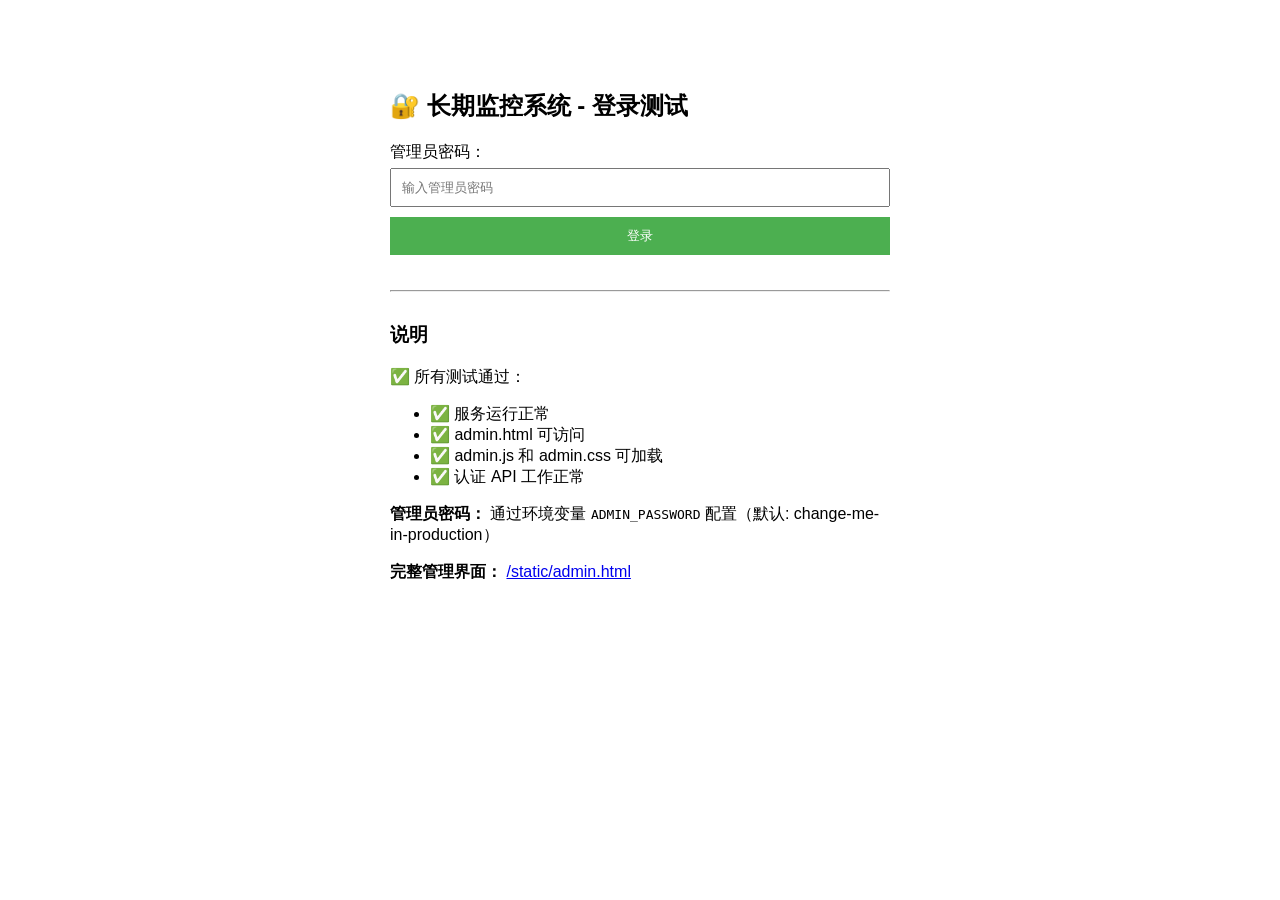
<file: app/static/login-test.html>
<!DOCTYPE html>
<html>
<head>
    <meta charset="UTF-8">
    <title>登录测试 - 长期监控</title>
    <style>
        body { font-family: Arial, sans-serif; max-width: 500px; margin: 50px auto; padding: 20px; }
        input, button { padding: 10px; margin: 5px 0; width: 100%; box-sizing: border-box; }
        button { background: #4CAF50; color: white; border: none; cursor: pointer; }
        button:hover { background: #45a049; }
        .result { margin-top: 20px; padding: 10px; border-radius: 5px; }
        .success { background: #d4edda; color: #155724; }
        .error { background: #f8d7da; color: #721c24; }
    </style>
</head>
<body>
    <h2>🔐 长期监控系统 - 登录测试</h2>

    <form id="loginForm">
        <label>管理员密码：</label>
        <input type="password" id="password" placeholder="输入管理员密码" />
        <button type="submit">登录</button>
    </form>

    <div id="result"></div>

    <hr style="margin: 30px 0;">

    <h3>说明</h3>
    <p>✅ 所有测试通过：</p>
    <ul>
        <li>✅ 服务运行正常</li>
        <li>✅ admin.html 可访问</li>
        <li>✅ admin.js 和 admin.css 可加载</li>
        <li>✅ 认证 API 工作正常</li>
    </ul>

    <p><strong>管理员密码：</strong> 通过环境变量 <code>ADMIN_PASSWORD</code> 配置（默认: change-me-in-production）</p>
    <p><strong>完整管理界面：</strong> <a href="/static/admin.html" target="_blank">/static/admin.html</a></p>

    <script>
        const resultDiv = document.getElementById('result');

        document.getElementById('loginForm').addEventListener('submit', async (e) => {
            e.preventDefault();

            const password = document.getElementById('password').value;
            resultDiv.innerHTML = '<p>登录中...</p>';

            try {
                const response = await fetch('/api/long-term/auth', {
                    method: 'POST',
                    headers: { 'Content-Type': 'application/json' },
                    body: JSON.stringify({ password })
                });

                const data = await response.json();

                if (response.ok) {
                    // 登录成功
                    localStorage.setItem('adminToken', data.token);
                    resultDiv.innerHTML = `
                        <div class="result success">
                            <h3>✅ 登录成功！</h3>
                            <p><strong>Token:</strong> ${data.token.substring(0, 40)}...</p>
                            <p><strong>过期时间:</strong> ${data.expires_in / 3600} 小时</p>
                            <p><a href="/static/admin.html">👉 进入完整管理界面</a></p>
                        </div>
                    `;
                } else {
                    // 登录失败
                    resultDiv.innerHTML = `
                        <div class="result error">
                            <h3>❌ 登录失败</h3>
                            <p>${data.detail || '未知错误'}</p>
                        </div>
                    `;
                }
            } catch (error) {
                resultDiv.innerHTML = `
                    <div class="result error">
                        <h3>❌ 请求错误</h3>
                        <p>${error.message}</p>
                    </div>
                `;
            }
        });
    </script>
</body>
</html>
</file>
